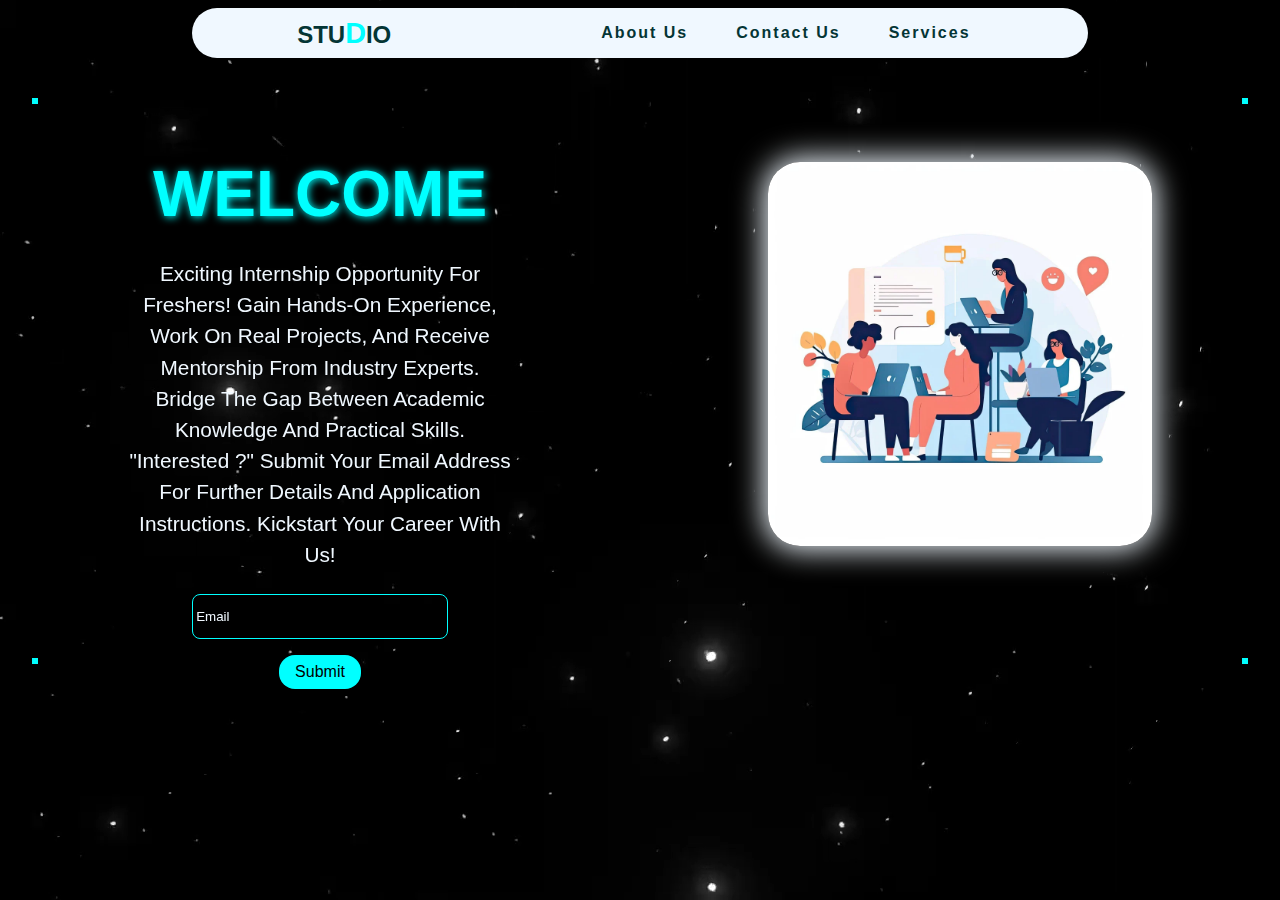
<file: level1(task1)/index.html>
<!DOCTYPE html>
<html lang="en">
<head>
    <meta charset="UTF-8">
    <meta name="viewport" content="width=device-width, initial-scale=1.0">
    <title>Simple Webpage</title>
    <link rel="stylesheet" href="css/index.css">
    <link rel="preconnect" href="https://fonts.googleapis.com">
    <link rel="preconnect" href="https://fonts.gstatic.com" crossorigin>
    <link href="https://fonts.googleapis.com/css2?family=Radio+Canada+Big:ital,wght@0,400..700;1,400..700&display=swap" rel="stylesheet">
   
</head>
<body>
  <video autoplay muted loop id="myVideo">
    <source src="assets/Y2meta.app - Glowing particles overlay free to use-(1080p).mp4" type="video/mp4">
    Your browser does not support HTML5 video.
  </video>
    <header class="primary-header">
      <!-- Navigation bar -->
      <nav class="nav-bar">
        <div class="inner-nav">
           <!--logo-->
          <div class="logo">
           <a href="#">
            <strong>stu<span>d</span>io</strong>
           </a>
          </div>
          <ul class="listing">
            <li><a href="http://">about us</a></li>
            <li><a href="http://">contact us</a></li>
            <li><a href="http://">services</a></li>
          </ul>
        </div>
      </nav>
    </header>
    <!--main section start-->
    <main>
     <!-- hero-section start-->
      <section class="container hero-section">
        <div class="box">
          <div class="left-part">
            <h1 class="heading">welcome</h1>
            <div class="paragraph">
             <p class="passage">
              Exciting internship opportunity for freshers! Gain hands-on experience, work on real projects, and receive mentorship from 
              industry experts. Bridge the gap between academic knowledge and practical skills.
              "Interested ?" Submit your email address for further details and application instructions. Kickstart your career with us!
            </p>
            <form id="emailForm">
              <input type="checkbox" id="emailCheckbox">
              <input type="text" placeholder="email" id="emailInput" value="">
              <label for="emailCheckbox">
                  <button type="submit" class="btn">submit</button>
              </label>
          </form>
          </div>
        </div>
        <div class="right-part">
          <div class="image">
            <img src="assets/image.webp" alt="image">
          </div>
        </div>
        </div>
      </section>
    </main>
  
</body>
</html>
</file>
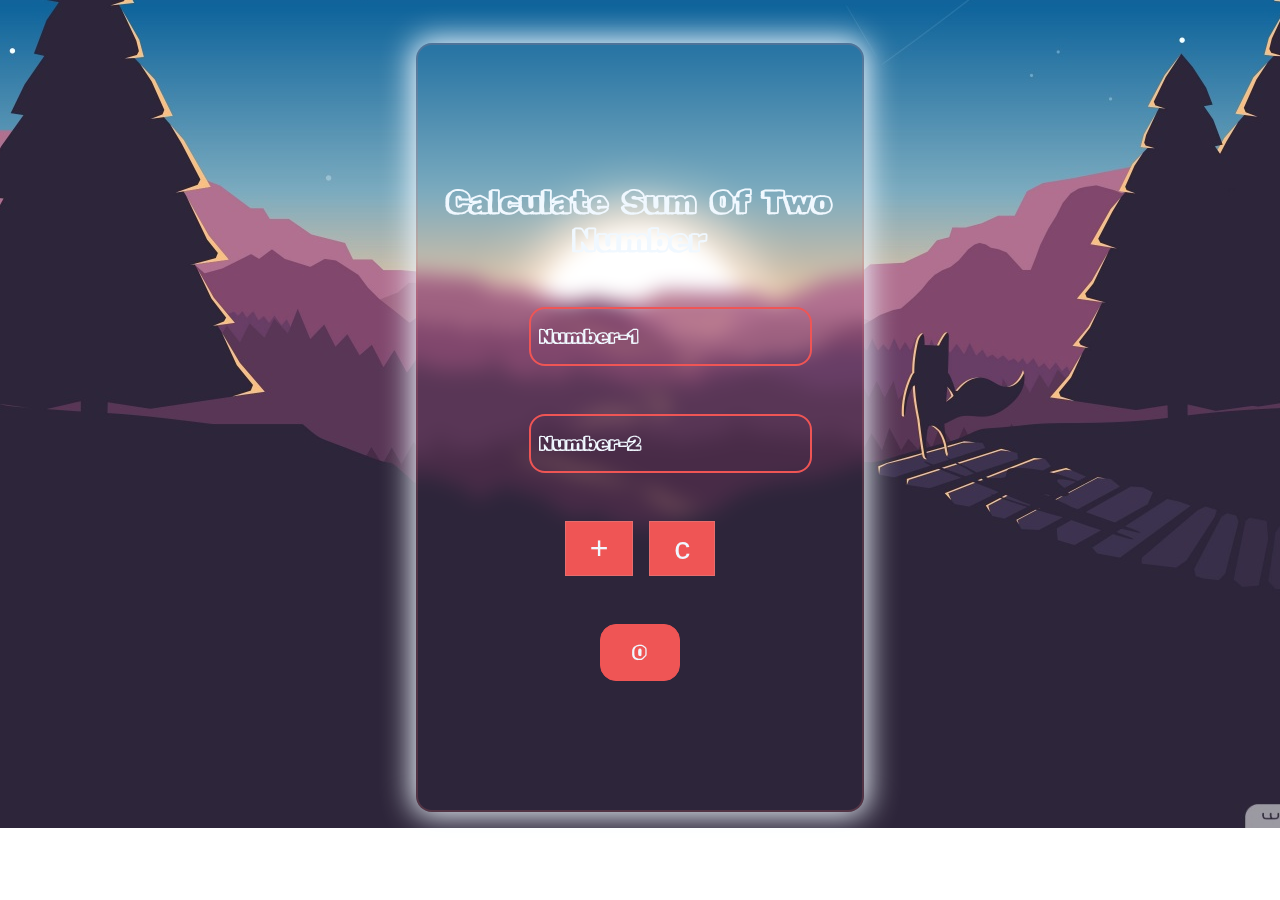
<file: level1(task2)/index.html>
<!DOCTYPE html>
<html lang="en">
<head>
    <meta charset="UTF-8">
    <meta name="viewport" content="width=device-width, initial-scale=1.0">
    <title>task2</title>
    <link rel="stylesheet" href="css/index.css">
    <link rel="preconnect" href="https://fonts.googleapis.com">
    <link rel="preconnect" href="https://fonts.gstatic.com" crossorigin>
    <link href="https://fonts.googleapis.com/css2?family=Rubik+Doodle+Shadow&display=swap" rel="stylesheet">
</head>
<body>
    <main class="container">
        <section class="inner-container">
            <div class="head">
                <h1>Calculate sum of two number</h1>
            </div>
            <div class="first-number">
                <form>
                    <input class="current-number1" id="display-number1" type="number" placeholder="number-1">
                </form>
            </div>
            <div class="second-number">
                <form>
                    <input class="current-number2" id="display-number2" type="number" placeholder="number-2">
                </form>
            </div>
            <div class="sum-btn">
                <button class="sum">+</button>
                <button class="clear">c</button>
            </div>
            <div class="result">
                <p class="display-result">0</p>
            </div>
        </section>
    </main>
    <script src="js/script.js"></script>
</body>
</html>
</file>
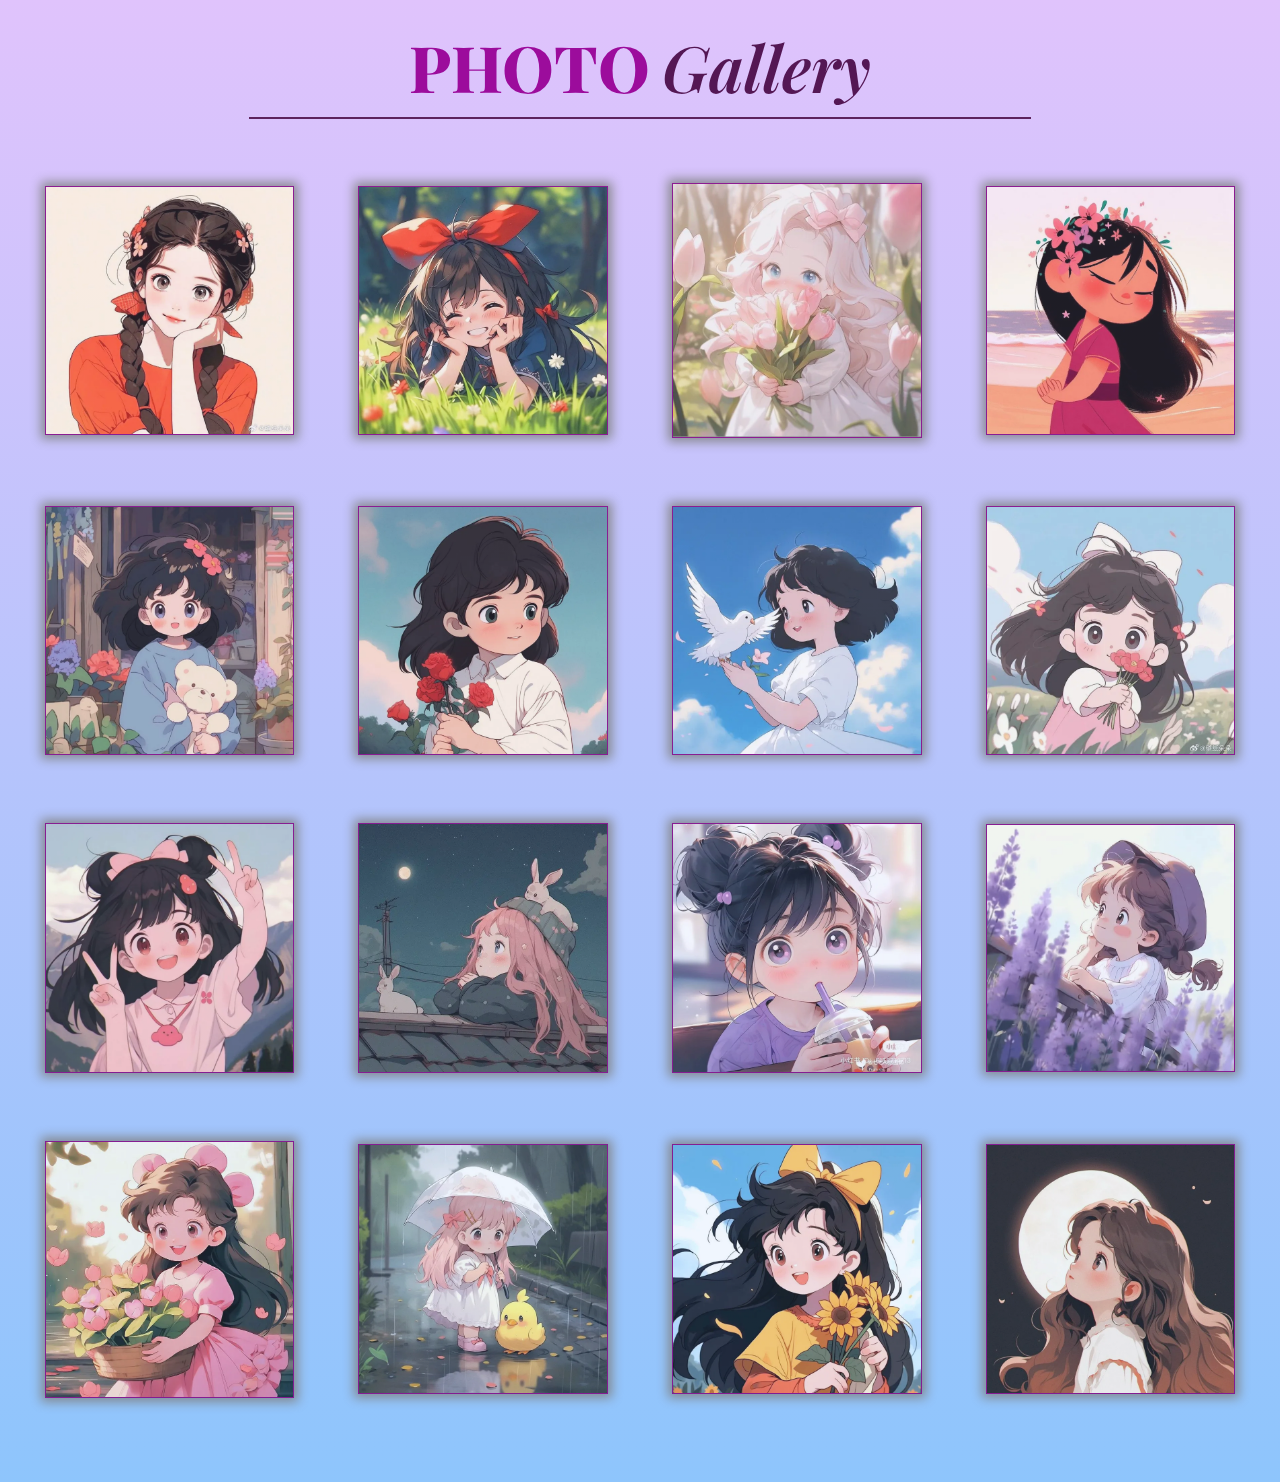
<file: level3(task1)/index.html>
<!DOCTYPE html>
<html lang="en">
<head>
    <meta charset="UTF-8">
    <meta name="viewport" content="width=device-width, initial-scale=1.0">
    <title>task3</title>
    <link rel="stylesheet" href="css/index.css">
    <link rel="preconnect" href="https://fonts.googleapis.com">
    <link rel="preconnect" href="https://fonts.gstatic.com" crossorigin>
    <link href="https://fonts.googleapis.com/css2?family=Playfair+Display:ital,wght@0,400..900;1,400..900&display=swap" rel="stylesheet">
    <link rel="stylesheet" href="http://cdnjs.cloudflare.com/ajax/libs/font-awesome/6.4.2/css/all.min.css">
</head>
<body>
    <main class="main-container">
        <div class="main-heading">
            <div class="head">
                <h1>photo<h1>
                <strong>gallery</strong>
            </div>
        </div>
        <div class="inner-container">
            <div class="images image-1" data-index="1"><img src="/level3(task1)/assests/light-1.webp"></div>
            <div class="images image-2" data-index="2"><img src="/level3(task1)/assests/light-2.webp"></div>
            <div class="images image-3" data-index="3"><img src="/level3(task1)/assests/light-3.webp"></div>
            <div class="images image-4" data-index="4"><img src="/level3(task1)/assests/light-4.webp"></div>
            <div class="images image-4" data-index="4"><img src="/level3(task1)/assests/light-5.webp"></div>
            <div class="images image-6" data-index="6"><img src="/level3(task1)/assests/light-6.webp"></div>
            <div class="images image-7" data-index="7"><img src="/level3(task1)/assests/light-7.webp"></div>
            <div class="images image-8" data-index="8"><img src="/level3(task1)/assests/light-8.webp"></div>
            <div class="images image-9" data-index="9"><img src="/level3(task1)/assests/light-9.webp"></div>
            <div class="images image-4" data-index="4"><img src="/level3(task1)/assests/light-10.webp"></div>
            <div class="images image-4" data-index="4"><img src="/level3(task1)/assests/light-11.webp"></div>
            <div class="images image-4" data-index="4"><img src="/level3(task1)/assests/light-12.webp"></div>
            <div class="images image-4" data-index="4"><img src="/level3(task1)/assests/light-13.webp"></div>
            <div class="images image-4" data-index="4"><img src="/level3(task1)/assests/light-14.webp"></div>
            <div class="images image-4" data-index="4"><img src="/level3(task1)/assests/light-15.webp"></div>
            <div class="images image-4" data-index="4"><img src="/level3(task1)/assests/light-16.webp"></div>
        </div>
    </main>
    <script src="/level3(task1)/js/index.js"></script>
</body>
</html>
</file>
<file: level1(task1)/css/index.css>
*{
    margin: 0;
    padding: 0;
    box-sizing: border-box;
}
ul{
    list-style: none;
}
a{
    text-decoration: none;
}
body {
    font-family: Arial, sans-serif;
}
/* background video*/
#myVideo {
    position:absolute;
    right: 0;
    bottom: 0;
    min-width: 100%; 
    min-height: 100%;
    z-index: -1;
}
/*nav bar */
nav{
    width: 100%;
    display: flex;
    flex-wrap: wrap;
    justify-content: center;
    align-items: center;
    padding: 0.5rem 0;
    z-index: 999;
    position: sticky;
}
.nav-bar .inner-nav{
    background-color: aliceblue;
    border-radius:4rem ;
    width: 70vw;
    display:flex;
    justify-content:space-around;
    align-items:center;
}
/*logo*/
.nav-bar .inner-nav .logo {
    margin-left: 0.8rem;
    text-align: center;
    overflow-wrap: break-word;
    inline-size: 140px;
}
.inner-nav .logo strong {
    text-transform: uppercase;   
    font-size: 1.5rem;
    font-weight: 600;
    color:rgb(4, 53, 53); 
}
.inner-nav .logo span {
    font-size: 1.8rem;
    text-transform:uppercase;   
    color:aqua;
    font-weight: 600;
}
.nav-bar .inner-nav .listing{
    display:flex;
    padding: 1rem 3rem;
    justify-content:center;
    align-items: center;
    gap: 3rem;
    flex-wrap: wrap;
}
li > a{
    color:rgb(4, 53, 53);
    text-transform: capitalize;
    font-size: 1rem;
    font-weight: 700;
    letter-spacing: 2px;
}
li > a:hover{
    color: aqua;
    text-decoration: underline;
    transition: all 0.5s;
}
/*hero-section*/
.hero-section{
    color:aliceblue;
    height:100%;
    position:relative;
}
.box {
    display: flex;
    flex-wrap: wrap;
    text-align: center;
    text-transform: uppercase;
    padding: 1rem 0;
}
.box:before, .box:after {
    content: '';
    display: block;
    position: absolute;
    background-color:aqua;
    width: 6px;
    height: 6px;
    box-shadow: 0 35rem 0 0  aqua;
}
.box:before {
    left: 2rem;
    top: 2rem;
}
.box:after {
    right: 2rem;
    top: 2rem;
}
.box .left-part , .right-part{
    flex-basis: 50%;
    margin-top: 5rem;
}

.box .heading{
    font-size: 4rem;
    text-shadow: 1px 1px 8px aqua;
    color:aqua;
    line-height: 1;
}
.hero-section .box .paragraph{
    display: flex;
    flex-direction:column;
    justify-content: center;
    align-items: center;
    padding-top: 2rem;
}
.hero-section .box .paragraph .passage{
    font-size: 1.3rem;
    max-width: 60%;
    font-weight: 500;
    text-transform:capitalize;
    line-height: 1.5; 
}
/*form*/
#emailCheckbox {
    display: none;
}
#emailCheckbox:checked ~ #emailInput {
    display: none;
}
#emailCheckbox:checked ~ .btn {
    display: none;
}
form{
    display: flex;
    justify-content: center;
    align-items:center;
    flex-direction: column;
}
.paragraph form input{
    margin-top: 1.5rem;
    width:20vw;
    height:5vh;
    padding-left: 0.2rem;
    text-align: left;
    background-color: transparent;
    border: 1px solid aqua;
    border-radius:0.5rem;
}
::placeholder{
    color: aliceblue;
    text-transform: capitalize;
}
.paragraph form input:focus{
    background-color:transparent;
    color:aliceblue;
}
.paragraph button{
    margin-top: 1rem;
    padding:0.5rem 1rem;
    font-size: 1rem;
    text-transform: capitalize;
    background-color: aqua;
    border: none;
    border-radius: 1rem;
}
.paragraph button:hover{
    background-color: transparent;
    color: aqua;
    border: 1px solid aqua;
}
.box .right-part .image{
    width: 100%;
}
.box .right-part .image img{
    max-width:60%;
    object-fit:contain;
    border-radius:2rem;
    box-shadow: 0 0 30px 4px aliceblue;
}
</file>
<file: level1(task2)/css/index.css>
*{
    margin: 0;
    padding: 0;
    box-sizing: border-box;
}
body{
    background-image: url('../assets/flat_design_illustration-wallpaper-1920x1080.jpg');
    color: aliceblue;
    background-position: center;
    background-size:auto;
    background-repeat: no-repeat;
    height: 45vw;
    font-family: 'Rubik Doodle Shadow',sans-serif;
}
/*main tag*/
main{
    width: 100%;
    height: 95vh;
}
/*container*/
.container{
    margin: auto;
    display: flex;
    flex-wrap: wrap;
    justify-content: center;
    align-items: center;
}
/*main-container*/
.container .inner-container{
  width:35vw;
  height:90%;
  border: 2px solid rgba(229, 109, 109,.2);
  box-shadow: 0 0 30px 4px #f0f8ff;
  display: flex;
  flex-direction: column;
  justify-content: center;
  align-items: center;
  flex-wrap: wrap;
  gap:3rem;
  border-radius: 1rem;
  backdrop-filter:blur(10px);
}
/*h1 styling*/
.inner-container .head h1{
    padding-top: .5rem;
    font-weight: 700;
    font-size:2rem ;
    text-align: center;
    word-spacing: 0.5rem;
    text-transform: capitalize;
}
.inner-container .first-number , .second-number{
    width: 50%;
    text-align: center;
}
form > input{
    background-color:transparent;
    color:aliceblue;
    font-size: 1.2rem;
    font-weight: 700;
    border:2px solid  #ef5555;
    border-radius: 1rem;
    padding:1rem 0.5rem;
    font-family:'Rubik Doodle Shadow',sans-serif ;
}
::placeholder{
    color: aliceblue;
    text-transform: capitalize;
}
form > input:focus{
    background-color: rgba(239, 85, 85,.5);
}
.inner-container .sum-btn{
    display: flex;
    justify-content: center;
    align-items: center;
    gap: 1rem;
}
.inner-container .sum-btn button{
    border: 1px solid rgb(229, 109, 109);
    background-color:  rgb(239, 85, 85);
    padding: .5rem 1.5rem ;
    font-size: 2rem;
    color: aliceblue;
}
.inner-container .result{
    background-color: #ef5555;
    border-radius: 1rem;
    padding: 1rem 2rem;
    border: 1.2px solid  rgb(239, 85, 85);
}
.inner-container .result p{
    font-size: 1.2rem;
    font-weight: 700;
}
</file>
<file: level3(task1)/css/index.css>
*{
    margin: 0;
    padding: 0;
    box-sizing: border-box;
}
body{
    background-color: #8EC5FC;
    background-image: linear-gradient(0deg, #8EC5FC 0%, #E0C3FC 100%);
    font-family: "Playfair Display", serif;
}
.main-container{
   padding: 1rem 0;
}
.main-container .main-heading{
    border:0;
    width: 100%;
    display: flex;
    flex-wrap: wrap;
    justify-content: center;
    align-items: center;
}
.main-heading .head{
    border-bottom: 2px solid rgb(93, 36, 93);
    padding: 0.5rem 10rem;
    display: flex;
    flex-direction:row;
    gap: 0.8rem;
}
.head h1{
    color: rgb(156, 12, 156);
    text-transform: uppercase;
    font-weight: 800;
    font-size: 2rem;
}
.head strong{
    color:rgb(84, 23, 84);
    text-transform: capitalize;
    font-style: italic;
    font-weight: 600;
}
.main-container .inner-container{
    display: flex;
    flex-wrap: wrap;
    gap: 2.5rem;
    width: 100%;
    padding:2.8rem 0.6rem;
    justify-content: center;
    align-items: center;
    margin: 0px auto ;
}
.inner-container .images{
    flex-basis: 20%;
    opacity: 0.85;
    cursor: pointer;
}
.inner-container .images:hover{
    opacity: 1;
}
.inner-container .images img{
    width: 100%;
    height: 100%;
    object-fit: cover;
    border: 1px solid purple;
    box-shadow: 0 0 10px 4px grey;
}
.lightbox{
   position:fixed;
   display: none;
   background-color: transparent;
   backdrop-filter: blur(10px);
   width: 100%;
   height: 100%;
   top:0;
   left:0;
   overflow:auto;
}
.lightbox-element{
    position: relative;
    width:35%;
    height:58%;
    margin:5% auto;
    margin-top: 100px;
}
.lightbox-element img{
    width:100%;
    height:100%;
    object-fit:cover;
}
.lightbox-back,.lightbox-next{
 position: absolute;
 background-color: rgba(128, 0, 128,0.5);
 color: aliceblue;
 font-size: 1rem;
 padding: 1rem;
 top:45%;
 cursor: pointer;
}
.lightbox-back{
left:-12%;
}
.lightbox-next{
    right:-12%;
}
/*screen sizing*/

@media screen and (max-width:2560px){
    .head h1{
    font-size: 4rem;
   }
   .main-container .inner-container{
    padding:4rem 1rem;
    gap:4rem;
   }
   .lightbox-element{
    margin-top:10rem;
    width:60%;
    height:60%;
}
   .lightbox-element img{
    width:100%;
    height:100%;
    object-fit:contain;
   }
   
   .lightbox-back,.lightbox-next{
    padding: 1rem;
    font-size: 1rem;
   }
   .lightbox-back{
    left:16%;
   }
    .lightbox-next{
    right:16%;
   }
}

@media screen and (max-width:1024px) {
    .main-heading .head{
        padding: 0 5rem;
    }
    .head h1{
        font-size: 2.5rem;
    }
    .inner-container .images{
        flex-basis:22% ;
    }
    .lightbox-back,.lightbox-next{
        padding:0.5rem;
        font-size: 1rem;
    }
}
@media screen and (max-width:768px){
    .main-heading .head{
        padding: 0 2.5rem;
    }
    .head h1{
        font-size:2rem;
    }
    .main-container .inner-container{
        gap:2rem;
    }
    .inner-container .images{
        flex-basis:25% ;
    }
  .lightbox-element{
        width:40%;
        height:50%;
        margin:20% auto;
    }
    .lightbox-back,.lightbox-next{
        padding:0.3rem;
        font-size:1rem;
    }
}
</file>
